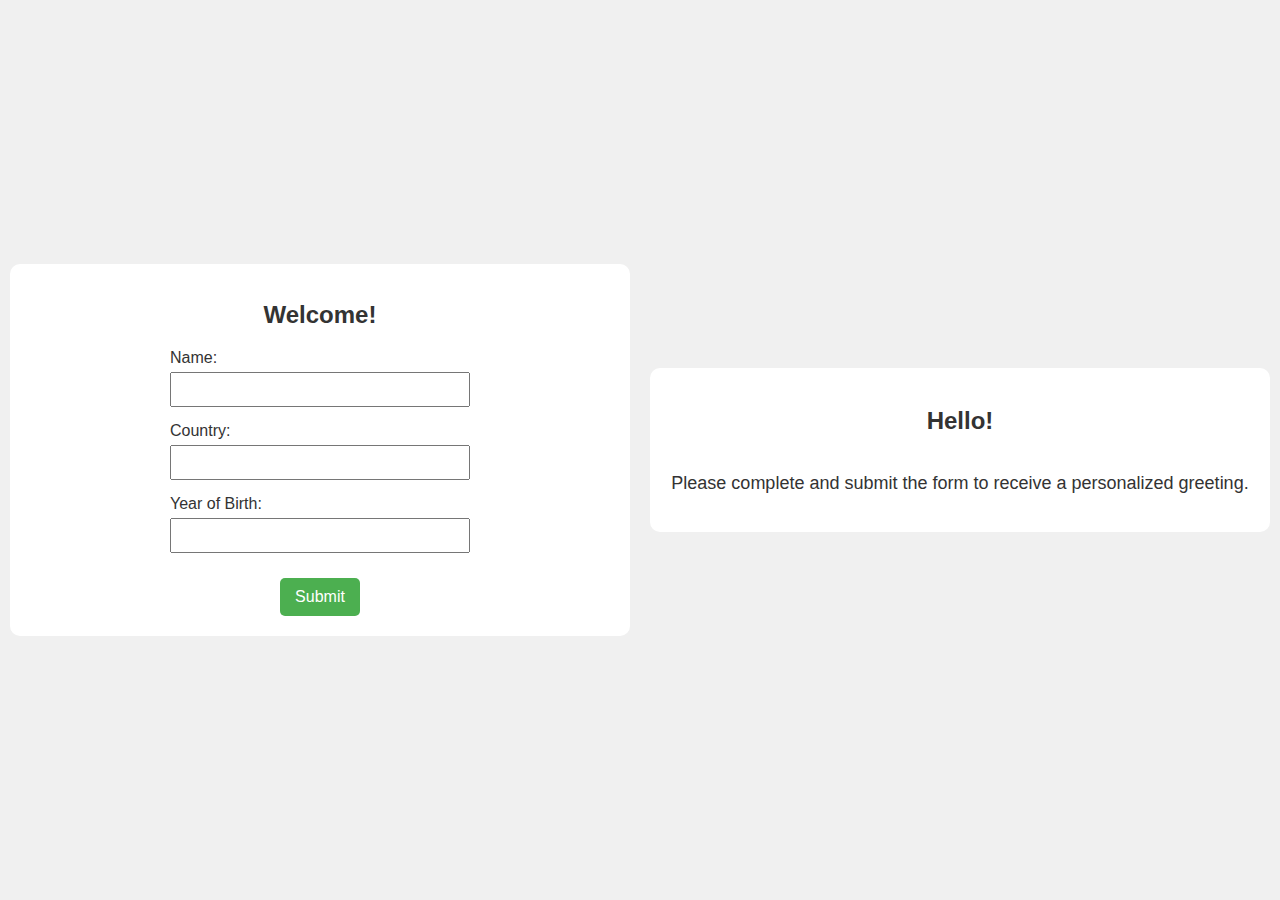
<file: index.html>
<!DOCTYPE html>
<html lang="en">

<head>
    <meta charset="UTF-8">
    <meta name="viewport" content="width=device-width, initial-scale=1.0">
    <title>Interactive Greeting Message App</title>
    <link rel="stylesheet" href="style.css">
    <script src="script.js" defer></script>
</head>

<body>
    <main class="main-content">
        <section class="form-section">
            <h1 class="form-section__title">Welcome!</h1>
            <form class="form-section__form" id="user-form">
                <div class="form-section__field">
                    <label for="name">Name:</label>
                    <input type="text" id="name" name="name" required>
                </div>
                <div class="form-section__field">
                    <label for="country">Country:</label>
                    <input type="text" id="country" name="country" required>
                </div>
                <div class="form-section__field">
                    <label for="year">Year of Birth:</label>
                    <input type="number" id="year" name="year" required>
                </div>
                <button type="submit" class="form-section__submit-button">Submit</button>
            </form>
        </section>

        <section class="message-section">
            <h2 class="message-section__title">Hello!</h2>
            <p class="message-section__content" id="message-content">
                Please complete and submit the form to receive a personalized greeting.
            </p>
        </section>
    </main>


</body>

</html>
</file>
<file: style.css>
/* CSS Variables for Dynamic Colors */
:root {
  --primary-color: #4caf50; /* Green */
  --secondary-color: #ffffff; /* White */
  --background-color: #f0f0f0; /* Light Gray */
  --text-color: #333333; /* Dark Gray */
  --section-background: #ffffff; /* White */
}

/* General Styles */
body {
  font-family: Arial, sans-serif;
  margin: 0;
  padding: 0;
  background-color: var(--background-color);
  color: var(--text-color);
}

.main-content {
  display: flex;
  flex-wrap: wrap;
  min-height: 100vh;
  align-items: center; /* Center vertically */
  justify-content: center; /* Center horizontally */
}

/* Form Section */
.form-section {
  flex: 1 1 300px;
  padding: 20px;
  background-color: var(--section-background);
  display: flex;
  flex-direction: column;
  align-items: center; /* Center content horizontally */
  justify-content: center; /* Center content vertically */
  border-radius: 10px; /* Apply border radius */
  margin: 10px;
}

.form-section__title {
  font-size: 24px;
  margin-bottom: 20px;
  text-align: center;
}

.form-section__form {
  display: flex;
  flex-direction: column;
  width: 100%;
  max-width: 300px;
}

.form-section__field {
  margin-bottom: 15px;
}

.form-section__field label {
  display: block;
  margin-bottom: 5px;
}

.form-section__field input {
  width: 100%;
  padding: 8px;
  box-sizing: border-box;
}

.form-section__submit-button {
  padding: 10px 15px;
  font-size: 16px;
  cursor: pointer;
  background-color: var(--primary-color);
  color: var(--secondary-color);
  border: none;
  border-radius: 5px;
  align-self: center; /* Center the button */
  margin-top: 10px;
}

/* Message Section */
.message-section {
  flex: 1 1 300px;
  padding: 20px;
  background-color: var(--section-background);
  display: flex;
  flex-direction: column;
  align-items: center; /* Center content horizontally */
  justify-content: center; /* Center content vertically */
  border-radius: 10px; /* Apply border radius */
  margin: 10px;
}

.message-section__title {
  font-size: 24px;
  margin-bottom: 20px;
  text-align: center;
}

.message-section__content {
  font-size: 18px;
  text-align: center;
}

/* Responsive Design */
@media (max-width: 600px) {
  .main-content {
    flex-direction: column;
  }

  .form-section,
  .message-section {
    margin: 10px auto; /* Center sections on mobile */
  }
}
</file>
